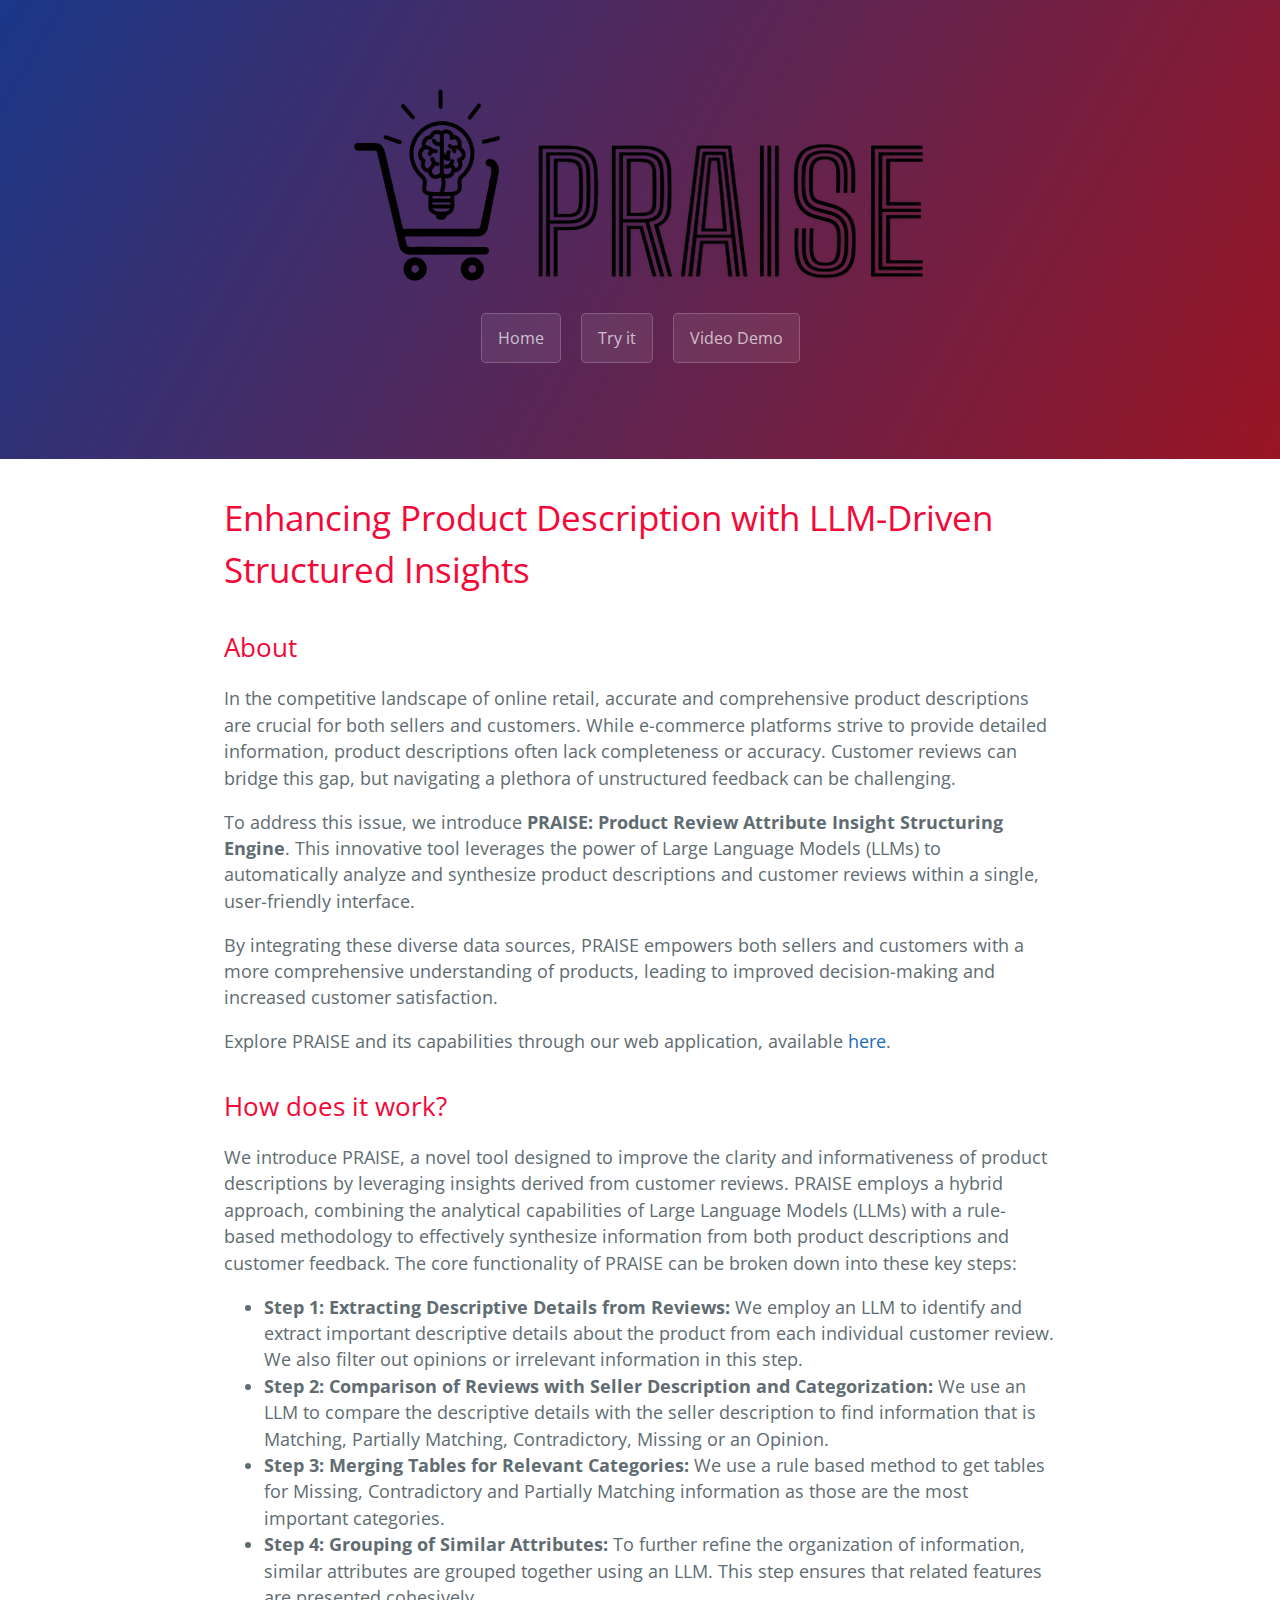
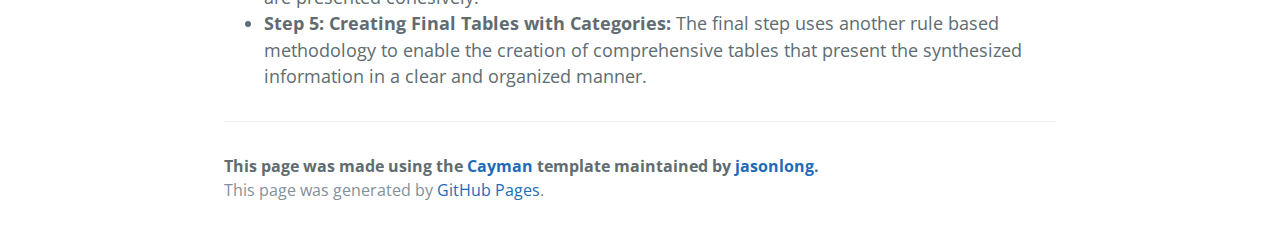
<file: index.html>
<!DOCTYPE html>
<html lang="en-us">
  <head>
    <meta charset="UTF-8" />
    <title>PRAISE</title>
    <meta name="viewport" content="width=device-width, initial-scale=1" />
    <meta name="theme-color" content="#157878" />
    <link rel="stylesheet" href="css/normalize.css" />
    <link
      href="https://fonts.googleapis.com/css?family=Open+Sans:400,700"
      rel="stylesheet"
      type="text/css"
    />
    <link rel="stylesheet" href="css/cayman.css" />
  </head>
  <body>
    <section class="page-header">
      <h1 class="project-name"><img src="./praise-logo.png" /></h1>
      <a href="#" class="btn">Home</a>
      <a href="https://praise-demo.streamlit.app/" class="btn">Try it</a>
      <a href="./demo/index.html" class="btn">Video Demo</a>
      <!-- <a href="#" class="btn">How To Use</a> -->
    </section>

    <section class="main-content">
      <h1>Enhancing Product Description with LLM-Driven Structured Insights</h1>

      <h2>About</h2>
      <p>
        In the competitive landscape of online retail, accurate and comprehensive product descriptions are crucial for both sellers and customers.  While e-commerce platforms strive to provide detailed information, product descriptions often lack completeness or accuracy. Customer reviews can bridge this gap, but navigating a plethora of unstructured feedback can be challenging. 
      </p>

      <p>
        To address this issue, we introduce <strong>PRAISE: Product Review Attribute Insight Structuring Engine</strong>. This innovative tool leverages the power of Large Language Models (LLMs) to automatically analyze and synthesize product descriptions and customer reviews within a single, user-friendly interface.
      </p>

      <p>
        By integrating these diverse data sources, PRAISE empowers both sellers and customers with a more comprehensive understanding of products, leading to improved decision-making and increased customer satisfaction.
      </p>

      <p>
        Explore PRAISE and its capabilities through our web application, available <a href="https://praise-demo.streamlit.app/">here</a>.
      </p>

      <h2>How does it work?</h2>
      <p>
        We introduce PRAISE, a novel tool designed to improve the clarity and informativeness of product descriptions by leveraging insights derived from customer reviews.  PRAISE employs a hybrid approach, combining the analytical capabilities of Large Language Models (LLMs) with a rule-based methodology to effectively synthesize information from both product descriptions and customer feedback. The core functionality of PRAISE can be broken down into these key steps:
      </p>

      <ul>
        <li><strong>Step 1: Extracting Descriptive Details from Reviews:</strong> We employ an LLM to identify and extract important descriptive details about the product from each individual customer review. We also filter out opinions or irrelevant information in this step.</li>
        <li><strong>Step 2: Comparison of Reviews with Seller Description and Categorization:</strong> We use an LLM to compare the descriptive details with the seller description to find information that is Matching, Partially Matching, Contradictory, Missing or an Opinion.</li>
        <li><strong>Step 3: Merging Tables for Relevant Categories:</strong> We use a rule based method to get tables for Missing, Contradictory and Partially Matching information as those are the most important categories.</li>
        <li><strong>Step 4: Grouping of Similar Attributes:</strong> To further refine the organization of information, similar attributes are grouped together using an LLM. This step ensures that related features are presented cohesively.</li>
        <li><strong>Step 5: Creating Final Tables with Categories:</strong> The final step uses another rule based methodology to enable the creation of comprehensive tables that present the synthesized information in a clear and organized manner.</li>
      </ul>
      
      <footer class="site-footer">
        <span class="site-footer-owner"
          >This page was made using the
          <a href="https://github.com/jasonlong/cayman-theme">Cayman</a>
          template maintained by
          <a href="https://github.com/jasonlong">jasonlong</a>.</span
        >
        <span class="site-footer-credits"
          >This page was generated by
          <a href="https://pages.github.com">GitHub Pages</a>.</span
        >
      </footer>
    </section>
  </body>
</html>
</file>
<file: css/cayman.css>
* {
  box-sizing: border-box; }

body {
  padding: 0;
  margin: 0;
  font-family: "Open Sans", "Helvetica Neue", Helvetica, Arial, sans-serif;
  font-size: 16px;
  line-height: 1.5;
  color: #606c71; }

a {
  color: #1e6bb8;
  text-decoration: none; }
  a:hover {
    text-decoration: underline; }

.btn {
  display: inline-block;
  margin-bottom: 1rem;
  color: rgba(255, 255, 255, 0.7);
  background-color: rgba(255, 255, 255, 0.08);
  border-color: rgba(255, 255, 255, 0.2);
  border-style: solid;
  border-width: 1px;
  border-radius: 0.3rem;
  transition: color 0.2s, background-color 0.2s, border-color 0.2s; }
  .btn:hover {
    color: rgba(255, 255, 255, 0.8);
    text-decoration: none;
    background-color: rgba(255, 255, 255, 0.2);
    border-color: rgba(255, 255, 255, 0.3); }
  .btn + .btn {
    margin-left: 1rem; }
  @media screen and (min-width: 64em) {
    .btn {
      padding: 0.75rem 1rem; } }
  @media screen and (min-width: 42em) and (max-width: 64em) {
    .btn {
      padding: 0.6rem 0.9rem;
      font-size: 0.9rem; } }
  @media screen and (max-width: 42em) {
    .btn {
      display: block;
      width: 100%;
      padding: 0.75rem;
      font-size: 0.9rem; }
      .btn + .btn {
        margin-top: 1rem;
        margin-left: 0; } }

.page-header {
  color: #fff;
  text-align: center;
  background-color: #a81936;
  background-image: linear-gradient(120deg, #1a3788, #991524); }
  @media screen and (min-width: 64em) {
    .page-header {
      padding: 5rem 6rem; } }
  @media screen and (min-width: 42em) and (max-width: 64em) {
    .page-header {
      padding: 3rem 4rem; } }
  @media screen and (max-width: 42em) {
    .page-header {
      padding: 2rem 1rem; } }

.project-name {
  margin-top: 0;
  margin-bottom: 0.1rem; }
  @media screen and (min-width: 64em) {
    .project-name {
      font-size: 3.25rem; } }
  @media screen and (min-width: 42em) and (max-width: 64em) {
    .project-name {
      font-size: 2.25rem; } }
  @media screen and (max-width: 42em) {
    .project-name {
      font-size: 1.75rem; } }

.project-tagline {
  margin-bottom: 2rem;
  font-weight: normal;
  opacity: 0.7; }
  @media screen and (min-width: 64em) {
    .project-tagline {
      font-size: 1.25rem; } }
  @media screen and (min-width: 42em) and (max-width: 64em) {
    .project-tagline {
      font-size: 1.15rem; } }
  @media screen and (max-width: 42em) {
    .project-tagline {
      font-size: 1rem; } }

.main-content {
  word-wrap: break-word; }
  .main-content :first-child {
    margin-top: 0; }
  @media screen and (min-width: 64em) {
    .main-content {
      max-width: 64rem;
      padding: 2rem 6rem;
      margin: 0 auto;
      font-size: 1.1rem; } }
  @media screen and (min-width: 42em) and (max-width: 64em) {
    .main-content {
      padding: 2rem 4rem;
      font-size: 1.1rem; } }
  @media screen and (max-width: 42em) {
    .main-content {
      padding: 2rem 1rem;
      font-size: 1rem; } }
  .main-content img {
    max-width: 100%; }
  .main-content h1,
  .main-content h2,
  .main-content h3,
  .main-content h4,
  .main-content h5,
  .main-content h6 {
    margin-top: 2rem;
    margin-bottom: 1rem;
    font-weight: normal;
    color: #f30837; }
  .main-content p {
    margin-bottom: 1em; }
  .main-content code {
    padding: 2px 4px;
    font-family: Consolas, "Liberation Mono", Menlo, Courier, monospace;
    font-size: 0.9rem;
    color: #567482;
    background-color: #f3f6fa;
    border-radius: 0.3rem; }
  .main-content pre {
    padding: 0.8rem;
    margin-top: 0;
    margin-bottom: 1rem;
    font: 1rem Consolas, "Liberation Mono", Menlo, Courier, monospace;
    color: #567482;
    word-wrap: normal;
    background-color: #f3f6fa;
    border: solid 1px #dce6f0;
    border-radius: 0.3rem; }
    .main-content pre > code {
      padding: 0;
      margin: 0;
      font-size: 0.9rem;
      color: #567482;
      word-break: normal;
      white-space: pre;
      background: transparent;
      border: 0; }
  .main-content .highlight {
    margin-bottom: 1rem; }
    .main-content .highlight pre {
      margin-bottom: 0;
      word-break: normal; }
  .main-content .highlight pre,
  .main-content pre {
    padding: 0.8rem;
    overflow: auto;
    font-size: 0.9rem;
    line-height: 1.45;
    border-radius: 0.3rem;
    -webkit-overflow-scrolling: touch; }
  .main-content pre code,
  .main-content pre tt {
    display: inline;
    max-width: initial;
    padding: 0;
    margin: 0;
    overflow: initial;
    line-height: inherit;
    word-wrap: normal;
    background-color: transparent;
    border: 0; }
    .main-content pre code:before, .main-content pre code:after,
    .main-content pre tt:before,
    .main-content pre tt:after {
      content: normal; }
  .main-content ul,
  .main-content ol {
    margin-top: 0; }
  .main-content blockquote {
    padding: 0 1rem;
    margin-left: 0;
    color: #819198;
    border-left: 0.3rem solid #dce6f0; }
    .main-content blockquote > :first-child {
      margin-top: 0; }
    .main-content blockquote > :last-child {
      margin-bottom: 0; }
  .main-content table {
    display: block;
    width: 100%;
    overflow: auto;
    word-break: normal;
    word-break: keep-all;
    -webkit-overflow-scrolling: touch; }
    .main-content table th {
      font-weight: bold; }
    .main-content table th,
    .main-content table td {
      padding: 0.5rem 1rem;
      border: 1px solid #e9ebec; }
  .main-content dl {
    padding: 0; }
    .main-content dl dt {
      padding: 0;
      margin-top: 1rem;
      font-size: 1rem;
      font-weight: bold; }
    .main-content dl dd {
      padding: 0;
      margin-bottom: 1rem; }
  .main-content hr {
    height: 2px;
    padding: 0;
    margin: 1rem 0;
    background-color: #eff0f1;
    border: 0; }

.site-footer {
  padding-top: 2rem;
  margin-top: 2rem;
  border-top: solid 1px #eff0f1; }
  @media screen and (min-width: 64em) {
    .site-footer {
      font-size: 1rem; } }
  @media screen and (min-width: 42em) and (max-width: 64em) {
    .site-footer {
      font-size: 1rem; } }
  @media screen and (max-width: 42em) {
    .site-footer {
      font-size: 0.9rem; } }

.site-footer-owner {
  display: block;
  font-weight: bold; }

.site-footer-credits {
  color: #819198; }
</file>
